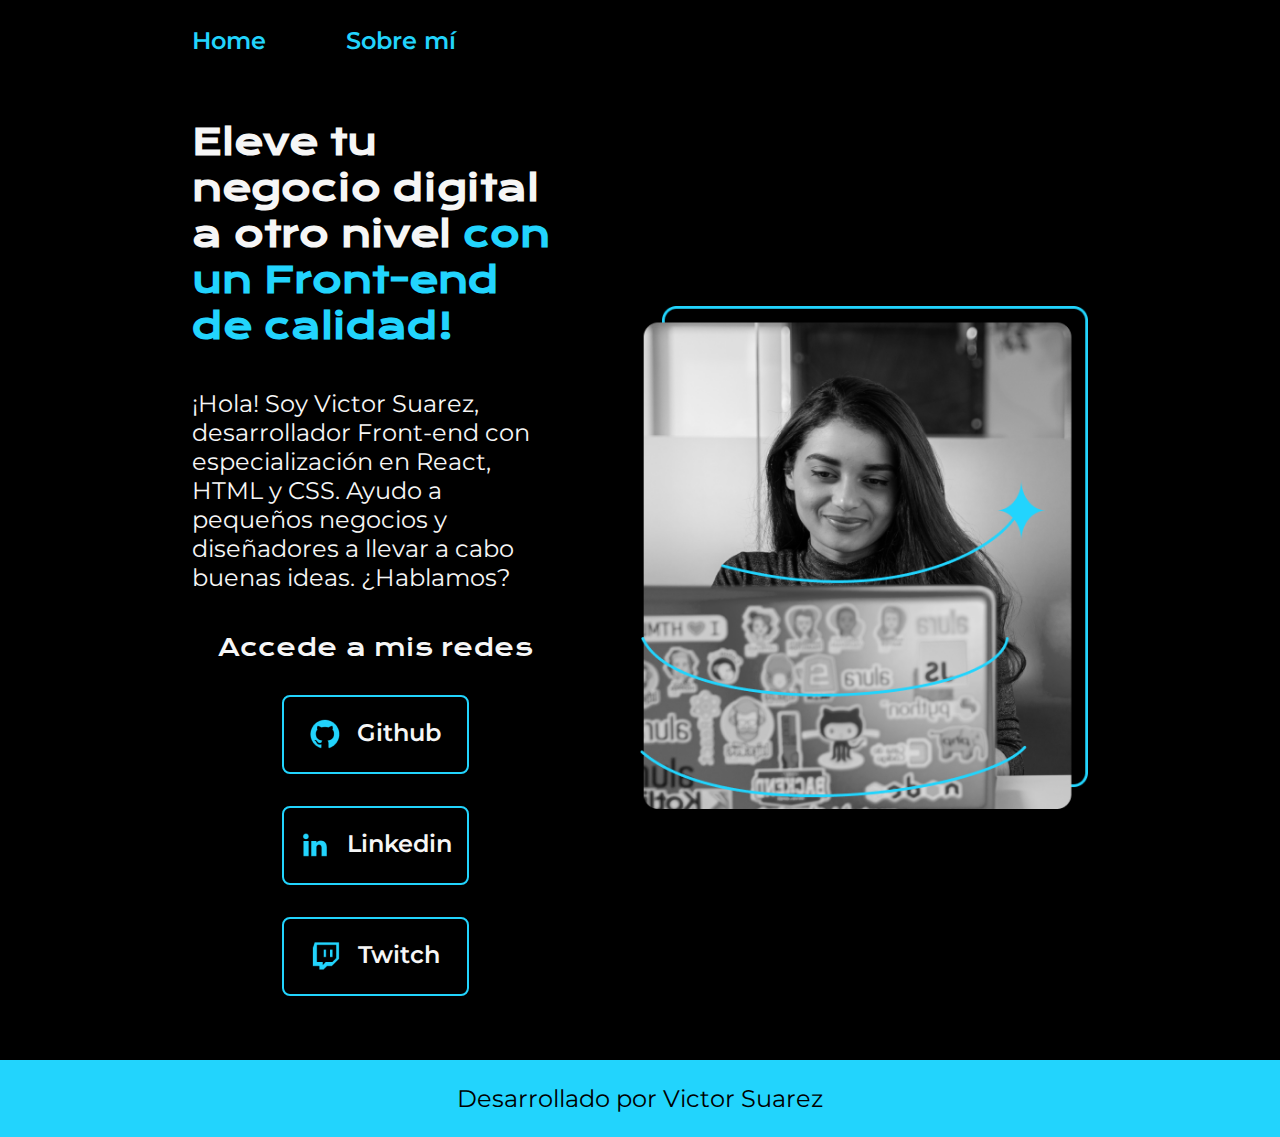
<file: index.html>
<!DOCTYPE html>
<html lang="es-mx">
<head>
    <meta charset="UTF-8"> 
    <meta http-equiv="X-UA-Compatible" content="IE=edge">
    <meta name="viewport" content="width=device-width, initial-scale=1.0">
    <title>Portafolio</title>
    <link rel="stylesheet" href="styles/style.css">

</head>
<body>
    <header class="header">
        <nav class="header__menu">
            <a class="header__menu__link" href="index.html">Home</a>
            <a class="header__menu__link" href="about.html">Sobre mí</a>
        </nav>
    </header>
    <main class="presentacion">
        <section class="presentacion__contenido">
            <h1 class="presentacion__contenido__titulo">
                Eleve tu negocio digital a otro nivel 
                <strong class="titulo-destaque">con un Front-end de calidad!
                </strong></h1>
                <p class="presentacion__contenido__texto">¡Hola! Soy Victor Suarez, desarrollador Front-end con
                    especialización en React, HTML y CSS. Ayudo a pequeños
                    negocios y diseñadores a llevar a cabo buenas ideas.
                    ¿Hablamos?

                </p>
                <div class="presentacion__enlaces">
                    <h2 class="presentacion__enlaces__subtitulo">Accede a mis redes</h2>
                    <a class="presentacion__enlaces__link" href="https://github.com/">
                        <img src="./assets/github.png">
                        Github
                    </a>
                    <a class="presentacion__enlaces__link" href="https://linkedin.com/in/">
                        <img src="./assets/linkedin.png">
                        Linkedin
                    </a>
                    <a class="presentacion__enlaces__link" href="https://twitch.tv/">
                        <img src="./assets/twitch.png">
                        Twitch
                    </a>
                </div>
               
        </section>
            <img class="imagen" src="./assets/Imagen.png" alt="Foto de Ana García desarrolando un proyecto">
    </main>
    <footer class="footer">
        <p>Desarrollado por Victor Suarez</p>
    </footer>
</body>
</html>
</file>
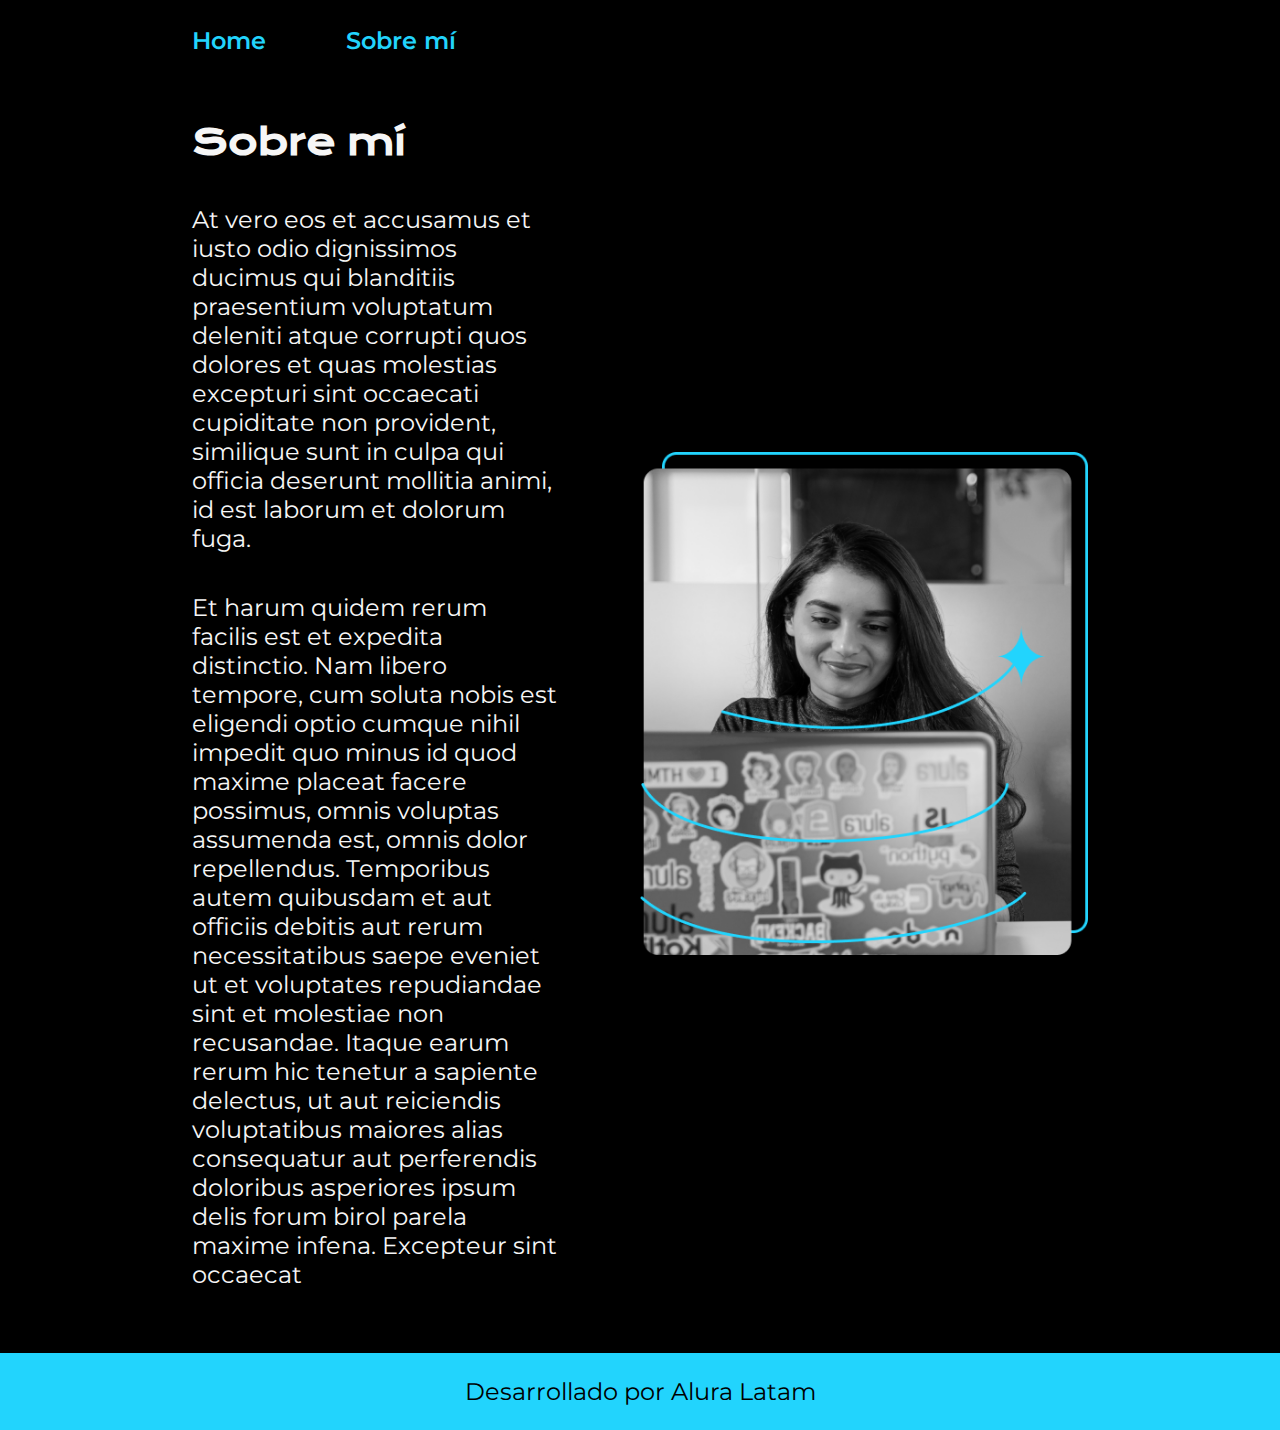
<file: about.html>
<!DOCTYPE html>
<html lang="es-mx">
<head>
    <meta charset="UTF-8">
    <meta name="viewport" content="width=device-width, initial-scale=1.0">
    <title>Portafolio</title>
    <link rel="stylesheet" href="styles/style.css">

</head>
<body>
    <header class="header">
        <nav class="header__menu">
            <a class="header__menu__link" href="index.html">Home</a>
            <a class="header__menu__link" href="about.html">Sobre mí</a>
        </nav>
    </header>
    <main class="presentacion">
        <section class="presentacion__contenido">
            <h1 class="presentacion__contenido__titulo">Sobre mí</h1>
                <p class="presentacion__contenido__texto">At vero eos et accusamus et iusto odio dignissimos ducimus qui blanditiis praesentium voluptatum deleniti
                    atque corrupti quos dolores et quas molestias excepturi sint occaecati cupiditate non provident,
                    similique sunt in culpa qui officia deserunt mollitia animi, id est laborum et dolorum fuga.

                </p>
                <p class="presentacion__contenido__texto">
                    Et harum quidem rerum facilis est et expedita distinctio. Nam libero tempore, cum soluta nobis est
                    eligendi optio cumque nihil impedit quo minus id quod maxime placeat facere possimus, omnis voluptas
                    assumenda est, omnis dolor repellendus. Temporibus autem quibusdam et aut officiis debitis aut rerum
                    necessitatibus saepe eveniet ut et voluptates repudiandae sint et molestiae non recusandae. Itaque earum
                    rerum hic tenetur a sapiente delectus, ut aut reiciendis voluptatibus maiores alias consequatur aut
                    perferendis doloribus asperiores ipsum delis forum birol parela maxime infena. Excepteur sint occaecat
                </p>
               
        </section>
            <img class="imagen" src="./assets/Imagen.png" alt="Foto de Ana García desarrolando un proyecto">
    </main>
    <footer class="footer">
        <p>Desarrollado por Alura Latam</p>
    </footer>
    
</body>
</html>
</file>
<file: styles/style.css>
@import url('https://fonts.googleapis.com/css2?family=Krona+One&family=Montserrat:wght@400;600&display=swap');


:root {
    --color-primario: #000000;
    --color-secundario: #F6F6F6;
    --color-terciario: #22D4FD;
    --color-hover: #272727;

    --fuente-krona: 'Krona One', sans-serif;
    --fuente-montserrat: 'Montserrat', sans-serif;
}

* {
    padding: 0;
    margin:0;
}

body{
    box-sizing: border-box;
    background-color: var(--color-primario);
    color: var(--color-secundario);
}

.header{
    padding: 2% 0% 0% 15%;
}

.header__menu{
    display: flex;
    gap: 80px;
}
.header__menu__link{
    font-family: var(--fuente-montserrat);
    font-size: 1.5rem;
    font-weight: 600;
    color: var(--color-terciario);
    text-decoration: none;

}



.presentacion {
    padding: 5% 15%;
    display: flex;
    align-items: center;
    justify-content: space-between;
    gap: 82px;
}

.presentacion__contenido{
    width: 50%;
    display: flex;
    flex-direction: column;
    gap: 40px;
}


.presentacion__contenido__titulo{
    font-size: 2.25rem;
    font-family: var(--fuente-krona);
}

.titulo-destaque {
    color: var(--color-terciario); ;
}

.presentacion__contenido__texto{
    font-size: 1.5rem;
    font-family: var(--fuente-montserrat);
}

.presentacion__enlaces{
    display: flex;
    flex-direction: column;
    justify-content: space-between;
    align-items: center;
    gap: 32px;
}

.presentacion__enlaces__subtitulo{
    font-family: var(--fuente-krona);
    font-weight: 400;
    font-size: 1.5rem;
}
.presentacion__enlaces__link{
      display: flex;
      justify-content: center;
      gap: 16px;
      border: 2px solid var(--color-terciario);
      width: 50%;
      text-align: center;
      border-radius: 8px;
      font-size: 1.5rem;
      font-weight: 600;
      padding: 21.5px 0;
      text-decoration: none;
      color: var(--color-secundario);
      font-family: var(--fuente-montserrat);
}

.presentacion__enlaces__link:hover{
    background-color: var(--color-hover);
}

.imagen{
    width: 50%;
}

.footer{
    color:var(--color-primario);
    background-color: var(--color-terciario);
    padding: 1.5rem;
    text-align: center;
    font-family: var(--fuente-montserrat);
    font-size: 1.5rem;
    font-weight: 400;
}

@media (max-width: 1200px) {
    .presentacion{
        flex-direction: column-reverse;
        padding: 5%;
    }

    .presentacion__contenido{
        width: auto;
    }

    .header{
    padding: 10%;
    }

    .header__menu{
        justify-content: center;
    }
}
</file>
